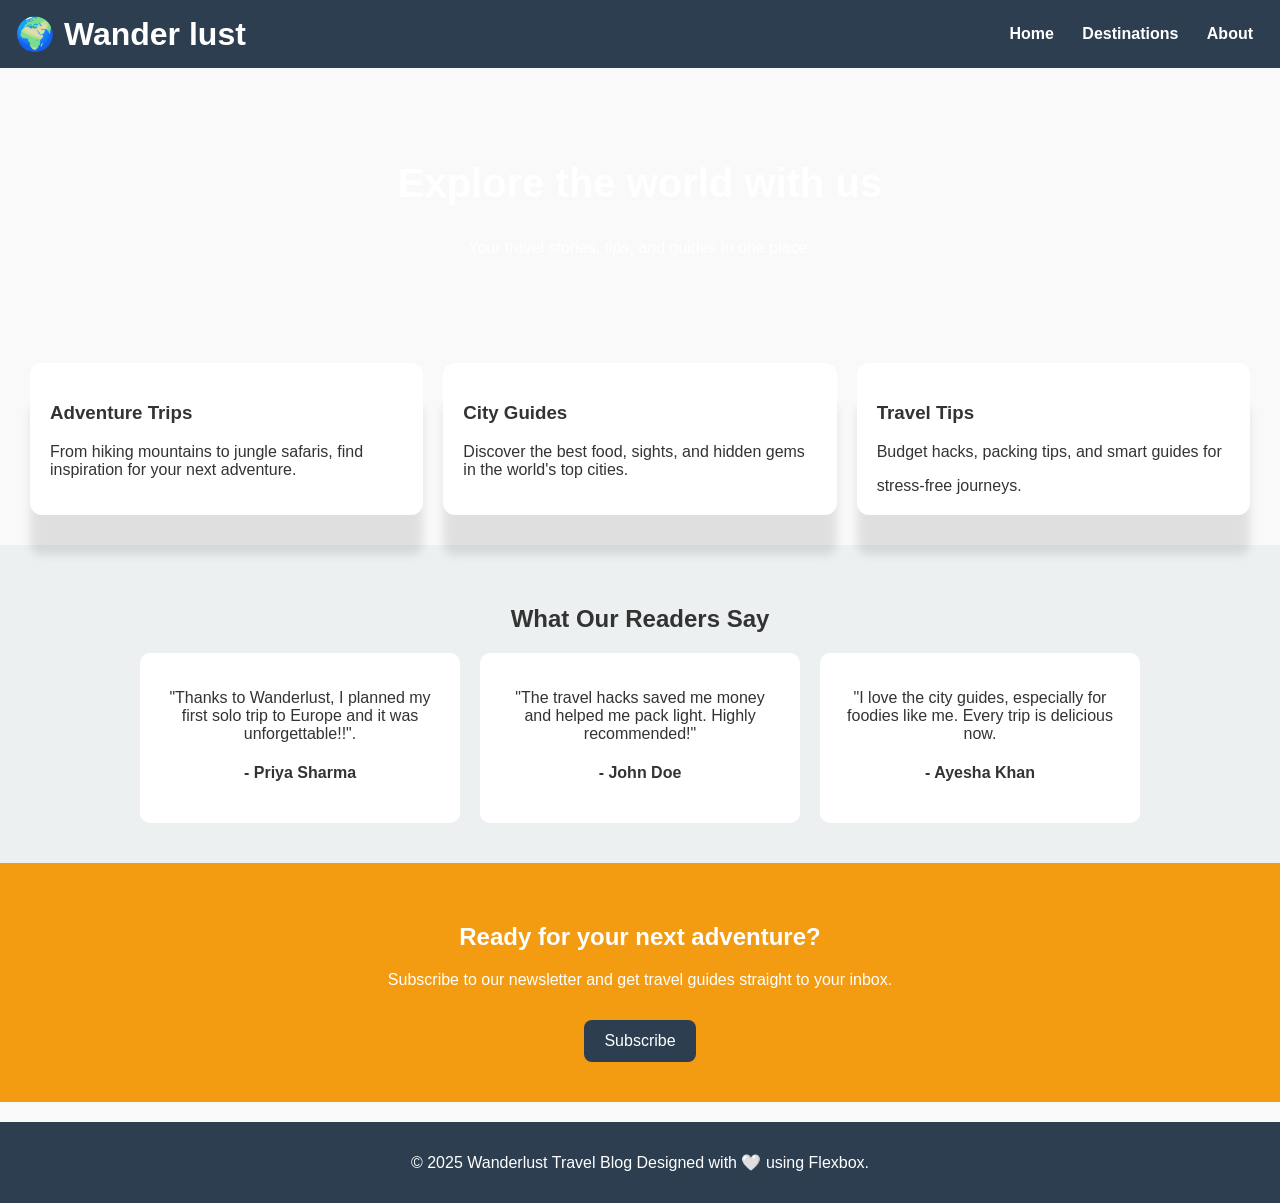
<file: wanderlust/index.html>
<!DOCTYPE html>
<html lang="en">
<head>
    <meta charset="UTF-8">
    <meta name="viewport" content="width=device-width, initial-scale=1.0">
    <title>Document</title>
    <title>Wanderlust - Travel Blog</title>
    <link rel="stylesheet" href="style.css">
</head>
<body>
    <!-- Header-->
     <header>
        <h1>🌍 Wander lust</h1>
        <nav>
            <a href="index.html"> Home</a>
            <a href="gallery.html">Destinations</a>
            <a href="about.html">About</a>
        </nav>
     </header>

<!--Hero Section--> 
<section class="hero">
    <h2>Explore the world with us</h2>
    <p>Your travel stories, tips, and guides in one place.</p>
</section>  

<!--Flex content-->
<section class="container">
    <div class="card">
        <h3>Adventure Trips</h3>
        <p>From hiking mountains to jungle safaris, find inspiration for your next adventure.</p>
    </div>
    <div class="card">
        <h3>City Guides</h3>
        <p>Discover the best food, sights, and hidden gems in the world's top cities.</p>
    </div>
    <div class="card">
        <h3>Travel Tips</h3>
        <P>Budget hacks, packing tips, and smart guides for </P>
     stress-free journeys.
    </div>
</section>

<!--Testimonials Section-->
<section class="testimonials">
    <h2>What Our Readers Say</h2>
    <div class="testimonial-container">
    <div class="testimonial">
        <p>"Thanks to Wanderlust, I planned my first solo trip to Europe and it was unforgettable!!".</p>
        <h4>- Priya Sharma</h4>
    </div>
    <div class="testimonial">
        <p>"The travel hacks saved me money and helped me pack light. Highly recommended!"</p>
        <h4>- John Doe</h4>
     </div>
     <div class="testimonial">
        <p>"I love the city guides, especially for foodies like me. Every trip is delicious now.</p>
        <h4>- Ayesha Khan</h4>
     </div>
</section>

<!--Call to Action-->
<section class="cta">
    <h2>Ready for your next adventure?</h2>
    <p>Subscribe to our newsletter and get travel guides straight to your inbox.</p>
    <button>Subscribe</button>
</section>

<!-- Footer -->
 <footer>
    <p>&copy; 2025 Wanderlust Travel Blog Designed with 🤍 using Flexbox.</p>
 </footer>
</body>
</html>
</file>
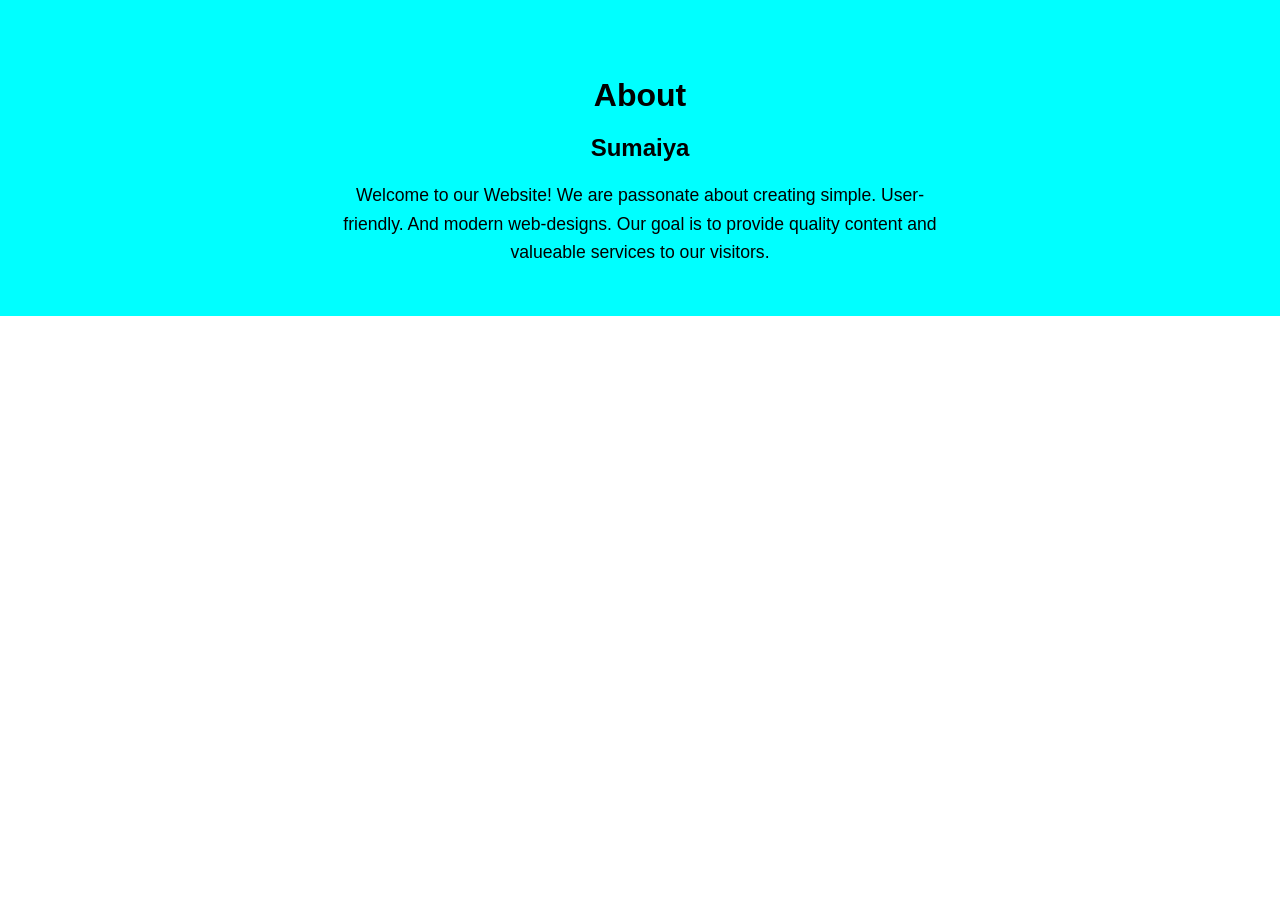
<file: wanderlust/about.html>
<!DOCTYPE html>
<html lang="en">
<head>
    <meta charset="UTF-8">
    <meta name="viewport" content="width=device-width, initial-scale=1.0">
    <title>My Website</title>
    <style>
         body{
            font-family: Arial, sans-serif;
            margin: 0px;
            padding: 0px;
            }
         .about-section {
            background: aqua;
            padding: 50px;
            text-align: center;
         }
         .about-section h2 {
            font-size: 2rem;
            margin-bottom: 20px;
         }
         .about-section p {
            font-size: 1.1rem;
            max-width: 600px;
            margin: auto;
            line-height: 1.6;
         }
    </style>
</head>
<body>
    
<!-- About section -->
 <section class="about-section">
    <h2>About</h2>
    <h1>Sumaiya</h1>
    <p>
        Welcome to our Website! We are passonate about creating simple.
        User-friendly. And modern web-designs. Our goal is to provide quality
        content and valueable services to our visitors.
    </p>
 </section>
</body>
</html>
</file>
<file: wanderlust/style.css>
/* General */
body {
    margin: 0;
    font-family: Arial, sans-serif;
    background: #f9f9f9;
    color: #333;
}

/* Header */
header {
    background: #2c3e50;
    color: white;
    padding: 15px;
    display: flex;
    justify-content: space-between;
    align-items: center;
}

header h1 {
    margin: 0;
}

nav a {
    color: white;
    text-decoration: none;
    margin: 0 12px;
    font-weight: bold;
}

nav a:hover {
    color: white;
}

/* Hero Section */
.hero {
    background:url("https://picsum.photos/1200/400?travel") center/cover no-repeat;
    color: white ;
    text-align: center;
    padding: 60px 20px;
}

.hero h2 {
    font-size: 2.5rem ;
}

/* Flex Content */
.container {
    display:flex;
    gap: 20px;
    padding: 30px;
    justify-content: space-around;
    flex-wrap: wrap;
}

.card{
    flex: 1;
    min-width: 250px;
    background: white;
    padding: 20px;
    border-radius: 12px;
    box-shadow: 0px 40px 10px rgba(0,0,0,0.1);
    transition: transform 0.3s;
}

.card-hover {
    transform: translateY(-8px);
}

/* Testimonial */
.testimonials{
    background: #ecf0f1;
    padding: 40px 20px;
    text-align: center;
}

.testimonial-container {
    display: flex;
    justify-content: center;
    gap: 20px;
    flex-wrap: wrap;
}

.testimonial {
    background: white;
    padding: 20px;
    border-radius: 10px;
    width: 280px;
    box-shadow: 0 3px 8px rgba(0,0,0,0,1);
    font-size: italic;
}

/* Call to Action */
.cta {
    background: #f39c12;
    color: white;
    text-align: center;
    padding: 40px 20px;
}

.cta button {
    padding: 12px 20px;
    border: none;
    background: #2c3e50;
    color: white;
    font-size: 1rem;
    border-radius: 8px;
    cursor: pointer;
    margin-top: 15px;
}

.cta button:hover {
    background: #34495e;
}

/* Gallery */
.gallery {
    display: flex;
    flex-wrap: wrap;
    gap: 20px;
    justify-content: center;
    padding: 20px;
}

.gallery figure {
    text-align: center;
}

.gallery img {
    width: 300px;
    border-radius: 10px;
    transition: transform 0.3s;
}

.gallery img:hover {
    transform: scale(1.05);
}

figcaption {
    margin-top: 8px;
    font-size: 0.9rem;
    color: #555;
}

/* Travel Quote */
.quote {
    background: #34495e;
    color: white;
    text-align: center;
    padding: 40px 20px;
    font-style: italic;
}

/* Footer */
footer {
    background: #2c3e50;
    color: white;
    text-align: center;
    padding: 15px;
    margin-top: 20px;
}
</file>
